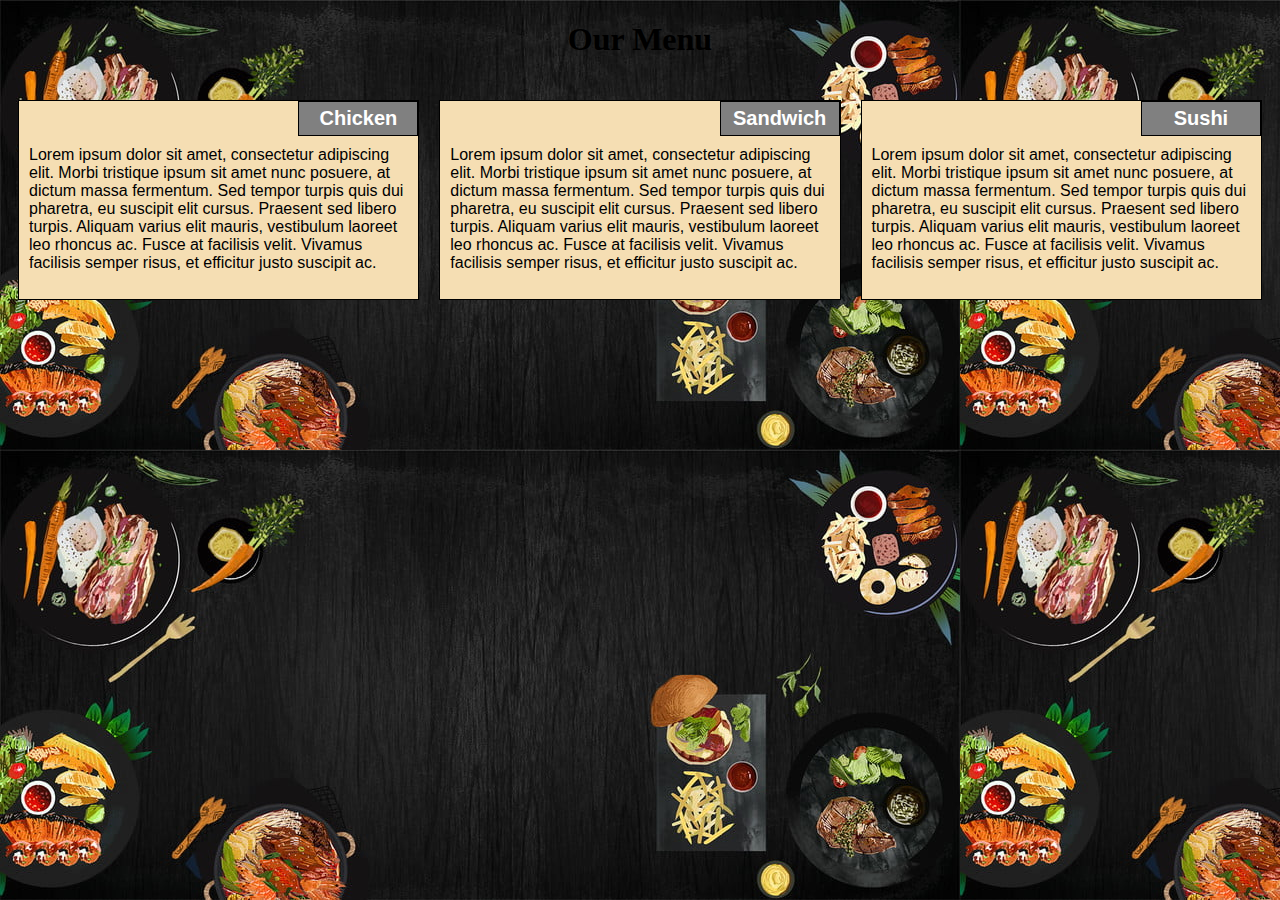
<file: module2-solution/index.html>
<!DOCTYPE html>
<html>
<head>
	<meta charset="utf-8">

	<meta name="viewport" content="width=device-width, initial-scale=1">

	<link rel="stylesheet" type="text/css" href="css/style.css">
	<title>Module 2 Solution</title>
</head>
<body>
	<h1>Our Menu</h1>
	<div class="row">
	<div class="container col-lg-4 col-md-6 col-sm-12">
		<section>
		<div id="chicken">
			Chicken
		</div>
		<p>
			Lorem ipsum dolor sit amet, consectetur adipiscing elit. Morbi tristique ipsum sit amet nunc posuere, at dictum massa fermentum. Sed tempor turpis quis dui pharetra, eu suscipit elit cursus. Praesent sed libero turpis. Aliquam varius elit mauris, vestibulum laoreet leo rhoncus ac. Fusce at facilisis velit. Vivamus facilisis semper risus, et efficitur justo suscipit ac. 
		</p>
		</section>
	</div>
	<div class="container col-lg-4 col-md-6 col-sm-12">
		<section>
		<div id="sandwich">
			Sandwich
		</div>
		<p>
			Lorem ipsum dolor sit amet, consectetur adipiscing elit. Morbi tristique ipsum sit amet nunc posuere, at dictum massa fermentum. Sed tempor turpis quis dui pharetra, eu suscipit elit cursus. Praesent sed libero turpis. Aliquam varius elit mauris, vestibulum laoreet leo rhoncus ac. Fusce at facilisis velit. Vivamus facilisis semper risus, et efficitur justo suscipit ac. 
		</p>
		</section>
	</div>
	<div class="container col-lg-4 col-md-12 col-sm-12">
		<section>
		<div id="sushi">
			Sushi
		</div>
		<p>
			Lorem ipsum dolor sit amet, consectetur adipiscing elit. Morbi tristique ipsum sit amet nunc posuere, at dictum massa fermentum. Sed tempor turpis quis dui pharetra, eu suscipit elit cursus. Praesent sed libero turpis. Aliquam varius elit mauris, vestibulum laoreet leo rhoncus ac. Fusce at facilisis velit. Vivamus facilisis semper risus, et efficitur justo suscipit ac. 
		</p>
		</section>
	</div>
	</div>
</body>
</html>
</file>
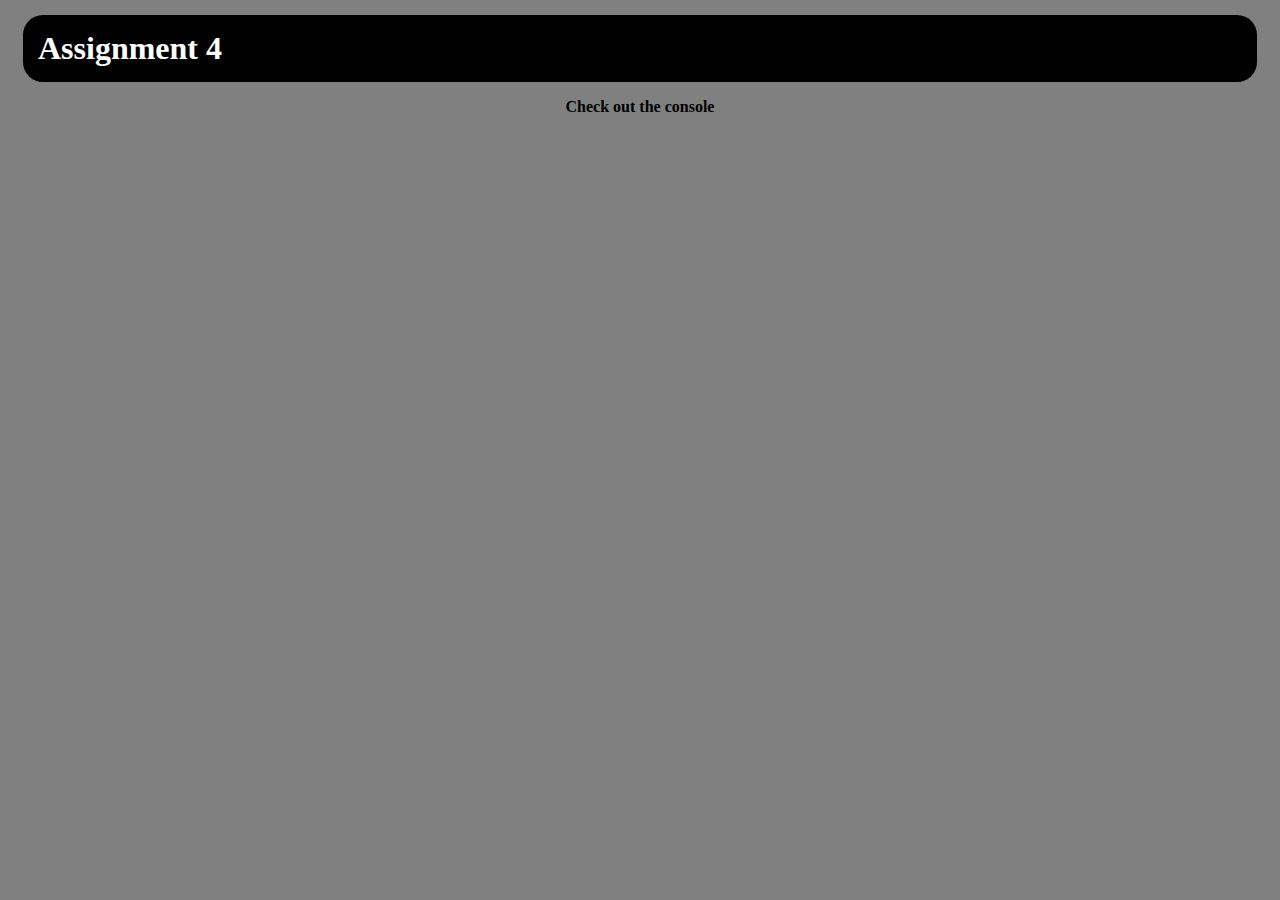
<file: module4-solution/index.html>
<!DOCTYPE html>
<html>

<head>
    <meta charset="utf-8">
    <title>Assignment Solution for Module 4</title>
    <script src="SpeakHello.js"></script>
    <script src="SpeakGoodBye.js"></script>
    <script src="script.js"></script>
    <style>
        *{
            background-color: gray;
        }
        h1{
            background-color: black;
            color: white;
            padding: 15px 15px;
            margin: 15px 15px;
            border-radius: 20px;
        }
        p{
            text-align: center;
            font-weight: bold;
        }
    </style>
</head>

<body>
    <h1>Assignment 4</h1>
    <p>Check out the console</p>
</body>

</html>
</file>
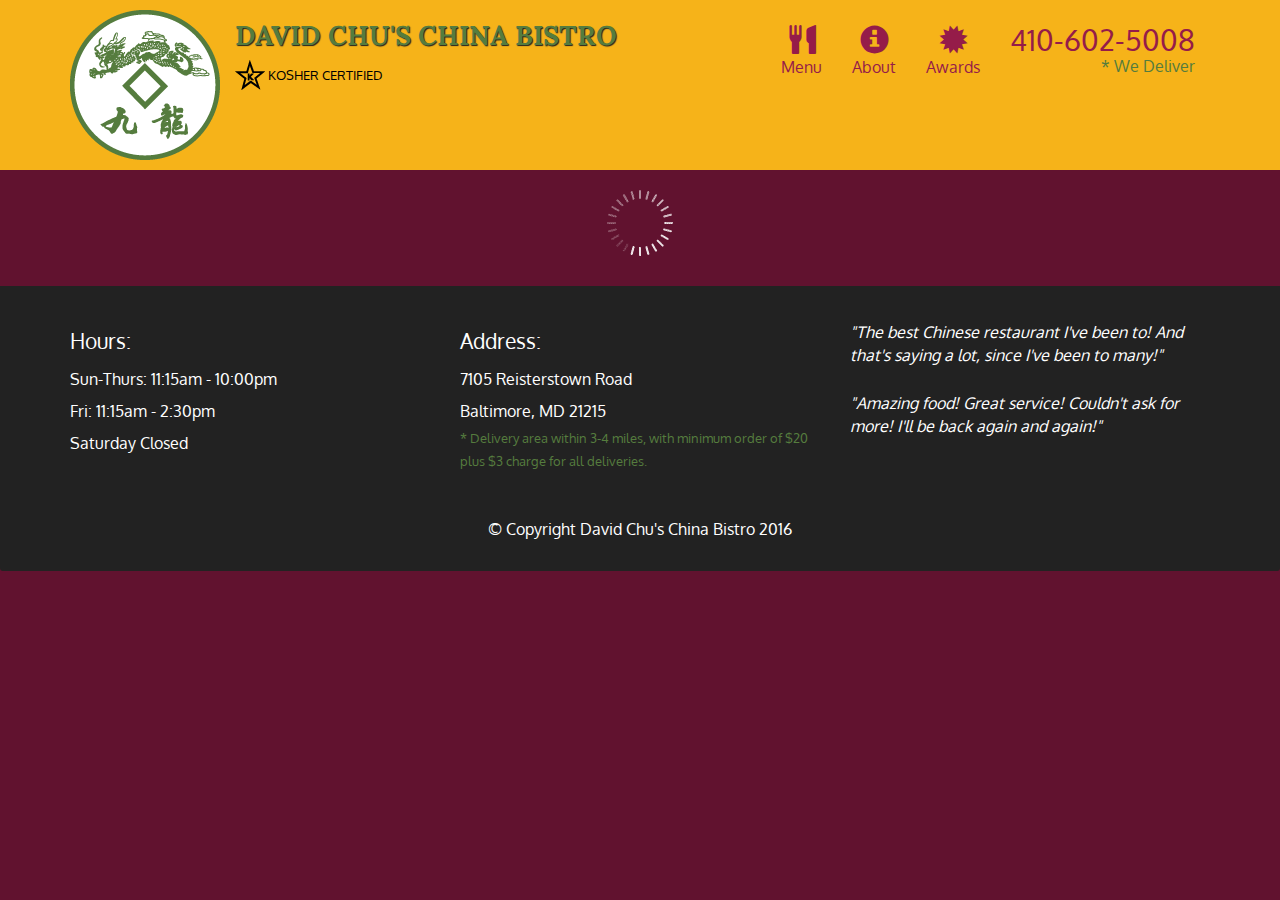
<file: module5-solution/index.html>
<!doctype html>
<html lang="en">
  <head>
    <meta charset="utf-8">
    <meta http-equiv="X-UA-Compatible" content="IE=edge">
    <meta name="viewport" content="width=device-width, initial-scale=1">
    <title>David Chu's China Bistro</title>
    <link rel="stylesheet" href="css/bootstrap.min.css">
    <link rel="stylesheet" href="css/styles.css">
    <link href='https://fonts.googleapis.com/css?family=Oxygen:400,300,700' rel='stylesheet' type='text/css'>
    <link href='https://fonts.googleapis.com/css?family=Lora' rel='stylesheet' type='text/css'>
  </head>
<body>
  <header>
    <nav id="header-nav" class="navbar navbar-default">
      <div class="container">
        <div class="navbar-header">
          <a href="index.html" class="pull-left visible-md visible-lg">
            <div id="logo-img" alt="Logo image"></div>
          </a>

          <div class="navbar-brand">
            <a href="index.html"><h1>David Chu's China Bistro</h1></a>
            <p>
              <img src="images/star-k-logo.png" alt="Kosher certification">
              <span>Kosher Certified</span>
            </p>
          </div>

          <button id="navbarToggle" type="button" class="navbar-toggle collapsed" data-toggle="collapse" data-target="#collapsable-nav" aria-expanded="false">
            <span class="sr-only">Toggle navigation</span>
            <span class="icon-bar"></span>
            <span class="icon-bar"></span>
            <span class="icon-bar"></span>
          </button>
        </div>
        
        <div id="collapsable-nav" class="collapse navbar-collapse">
           <ul id="nav-list" class="nav navbar-nav navbar-right">
            <li id="navHomeButton" class="visible-xs active">
              <a href="index.html">
                <span class="glyphicon glyphicon-home"></span> Home</a>
            </li>
            <li id="navMenuButton">
              <a href="#" onclick="$dc.loadMenuCategories();">
                <span class="glyphicon glyphicon-cutlery"></span><br class="hidden-xs"> Menu</a>
            </li>
            <li>
              <a href="#">
                <span class="glyphicon glyphicon-info-sign"></span><br class="hidden-xs"> About</a>
            </li>
            <li>
              <a href="#">
                <span class="glyphicon glyphicon-certificate"></span><br class="hidden-xs"> Awards</a>
            </li>
            <li id="phone" class="hidden-xs">
              <a href="tel:410-602-5008">
                <span>410-602-5008</span></a><div>* We Deliver</div>
            </li>
          </ul><!-- #nav-list -->
        </div><!-- .collapse .navbar-collapse -->
      </div><!-- .container -->
    </nav><!-- #header-nav -->
  </header>

  <div id="call-btn" class="visible-xs">
    <a class="btn" href="tel:410-602-5008">
    <span class="glyphicon glyphicon-earphone"></span>
    410-602-5008
    </a>
  </div>
  <div id="xs-deliver" class="text-center visible-xs">* We Deliver</div>

  <div id="main-content" class="container"></div>

  <footer class="panel-footer">
    <div class="container">
      <div class="row">
        <section id="hours" class="col-sm-4">
          <span>Hours:</span><br>
          Sun-Thurs: 11:15am - 10:00pm<br>
          Fri: 11:15am - 2:30pm<br>
          Saturday Closed
          <hr class="visible-xs">
        </section>
        <section id="address" class="col-sm-4">
          <span>Address:</span><br>
          7105 Reisterstown Road<br>
          Baltimore, MD 21215
          <p>* Delivery area within 3-4 miles, with minimum order of $20 plus $3 charge for all deliveries.</p>
          <hr class="visible-xs">
        </section>
        <section id="testimonials" class="col-sm-4">
          <p>"The best Chinese restaurant I've been to! And that's saying a lot, since I've been to many!"</p>
          <p>"Amazing food! Great service! Couldn't ask for more! I'll be back again and again!"</p>
        </section>
      </div>
      <div class="text-center">&copy; Copyright David Chu's China Bistro 2016</div>
    </div>
  </footer>

  <!-- jQuery (Bootstrap JS plugins depend on it) -->
  <script src="js/jquery-2.1.4.min.js"></script>
  <script src="js/bootstrap.min.js"></script>
  <script src="js/ajax-utils.js"></script>
  <script src="js/script.js"></script>
</body>
</html>
</file>
<file: module2-solution/css/style.css>
/* Base Styles */

* {
	box-sizing: border-box;
}

h1 {
	font-family: Brushstroke, fantasy;
	color: #000000;
	text-align: center;
}

body {
	background-image: url("background.jpg");
	background-color: #FEF5CA;

}

p {
	padding: 10px;
	margin: 0;
}

.container {
	border: none;
	margin-left: auto;
	margin-right: auto;
	margin-top: 10px;
	margin-bottom: 10px;
	padding: 10px;
}

section {
	border:	1px solid black;
	background-color:wheat;
	width: 100%;
	height: 200px;
	font-family: Helvetica;
	color: black;
	position: relative;
	overflow: auto;
}

#chicken {
	border: 1px solid black;
	text-align: center;
	width: 30%;
	margin-left: 70%;
	font-family: Georgia,sans-serif;
	font-weight: bold;
	font-size: 125%;
	margin-bottom: 0;
	margin-top: 0;
	padding: 5px;
    background-color:gray;
    color: white;
}

#sandwich {
	border: 1px solid black;
	text-align: center;
	width: 30%;
	margin-left: 70%;
	font-family: Georgia,sans-serif;
	font-weight: bold;
	font-size: 125%;
	margin-bottom: 0;
	margin-top: 0;
	padding: 5px;
    background-color:gray;
    color: white;
}

#sushi {
	border: 1px solid black;
	text-align: center;
	width: 30%;
	margin-left: 70%;
	font-family: Georgia,sans-serif;
	font-weight: bold;
	font-size: 125%;
	margin-bottom: 0;
	margin-top: 0;
	background-color: gray;
	color: white;
	padding: 5px;
}

.row {
	width: 100%;
}

/* Desktop view */

@media (min-width: 992px) {
  .col-lg-1, .col-lg-2, .col-lg-3, .col-lg-4, .col-lg-5, .col-lg-6, .col-lg-7, .col-lg-8, .col-lg-9, .col-lg-10, .col-lg-11, .col-lg-12 {
    float: left;
  }

  .col-lg-1 {
    width: 8.33%;
  }
  .col-lg-2 {
    width: 16.66%;
  }
  .col-lg-3 {
    width: 25%;
  }
  .col-lg-4 {
    width: 33.33%;
  }
  .col-lg-5 {
    width: 41.66%;
  }
  .col-lg-6 {
    width: 50%;
  }
  .col-lg-7 {
    width: 58.33%;
  }
  .col-lg-8 {
    width: 66.66%;
  }
  .col-lg-9 {
    width: 74.99%;
  }
  .col-lg-10 {
    width: 83.33%;
  }
  .col-lg-11 {
    width: 91.66%;
  }
  .col-lg-12 {
    width: 100%;
  }

}

/* Tablet view */

@media (min-width: 768px) and (max-width: 991px) {
  .col-md-1, .col-md-2, .col-md-3, .col-md-4, .col-md-5, .col-md-6, .col-md-7, .col-md-8, .col-md-9, .col-md-10, .col-md-11, .col-md-12 {
    float: left;
  }

  .col-md-1 {
    width: 8.33%;
  }
  .col-md-2 {
    width: 16.66%;
  }
  .col-md-3 {
    width: 25%;
  }
  .col-md-4 {
    width: 33.33%;
  }
  .col-md-5 {
    width: 41.66%;
  }
  .col-md-6 {
    width: 50%;
  }
  .col-md-7 {
    width: 58.33%;
  }
  .col-md-8 {
    width: 66.66%;
  }
  .col-md-9 {
    width: 74.99%;
  }
  .col-md-10 {
    width: 83.33%;
  }
  .col-md-11 {
    width: 91.66%;
  }
  .col-md-12 {
    width: 100%;
  }
}

/* Mobile view */

@media (max-width: 768px) {
  .col-sm-1, .col-sm-2, .col-sm-3, .col-sm-4, .col-sm-5, .col-sm-6, .col-sm-7, .col-sm-8, .col-sm-9, .col-sm-10, .col-sm-11, .col-sm-12 {
 	float: left;
  }

  .col-sm-1 {
    width: 8.33%;
  }
  .col-sm-2 {
    width: 16.66%;
  }
  .col-sm-3 {
    width: 25%;
  }
  .col-sm-4 {
    width: 33.33%;
  }
  .col-sm-5 {
    width: 41.66%;
  }
  .col-sm-6 {
    width: 50%;
  }
  .col-sm-7 {
    width: 58.33%;
  }
  .col-sm-8 {
    width: 66.66%;
  }
  .col-sm-9 {
    width: 74.99%;
  }
  .col-sm-10 {
    width: 83.33%;
  }
  .col-sm-11 {
    width: 91.66%;
  }
  .col-sm-12 {
    width: 100%;
  }
}
</file>
<file: module5-solution/css/styles.css>
body {
  font-size: 16px;
  color: #fff;
  background-color: #61122f;
  font-family: 'Oxygen', sans-serif;
}

/** HEADER **/
#header-nav {
  background-color: #f6b319;
  border-radius: 0;
  border: 0;
}

#logo-img {
  background: url('../images/restaurant-logo_large.png') no-repeat;
  width: 150px;
  height: 150px;
  margin: 10px 15px 10px 0;
}

.navbar-brand {
  padding-top: 25px;
}
.navbar-brand h1 { /* Restaurant name */
  font-family: 'Lora', serif;
  color: #557c3e;
  font-size: 1.5em;
  text-transform: uppercase;
  font-weight: bold;
  text-shadow: 1px 1px 1px #222;
  margin-top: 0;
  margin-bottom: 0;
  line-height: .75;
}
.navbar-brand a:hover, .navbar-brand a:focus {
  text-decoration: none;
}
.navbar-brand p { /* Kosher cert */
  color: #000;
  text-transform: uppercase;
  font-size: .7em;
  margin-top: 15px;
}
.navbar-brand p span { /* Star-K */
  vertical-align: middle;
}

#nav-list {
  margin-top: 10px;
}
#nav-list a {
  color: #951C49;
  text-align: center;
}
#nav-list a:hover {
  background: #E7E7E7;
}
#nav-list a span {
  font-size: 1.8em;
}

#phone {
  margin-top: 5px;
}
#phone a { /* Phone number */
  text-align: right;
  padding-bottom: 0;
}
#phone div { /* We Deliver */
  color: #557c3e;
  text-align: right;
  padding-right: 15px;
}

.navbar-header button.navbar-toggle, .navbar-header .icon-bar {
  border: 1px solid #61122f;
}
.navbar-header button.navbar-toggle {
  clear: both;
  margin-top: -30px;
}
/* END HEADER */

/* FOOTER */
.panel-footer {
  margin-top: 30px;
  padding-top: 35px;
  padding-bottom: 30px;
  background-color: #222;
  border-top: 0;
}
.panel-footer div.row {
  margin-bottom: 35px;
}
#hours, #address {
  line-height: 2;
}
#hours > span, #address > span {
  font-size: 1.3em;
}
#address p {
  color: #557c3e;
  font-size: .8em;
  line-height: 1.8;
}
#testimonials {
  font-style: italic;
}
#testimonials p:nth-child(2) {
  margin-top: 25px;
}
/* END FOOTER */



/* HOME PAGE */
.container .jumbotron {
  box-shadow: 0 0 50px #3F0C1F;
  border: 2px solid #3F0C1F;
}

#menu-tile, #specials-tile, #map-tile {
  height: 250px;
  width: 100%;
  margin-bottom: 15px;
  position: relative;
  border: 2px solid #3F0C1F;
  overflow: hidden;
}
#menu-tile:hover, #specials-tile:hover, #map-tile:hover {
  box-shadow: 0 1px 5px 1px #cccccc;
}
#menu-tile {
  background: url('../images/menu-tile.jpg') no-repeat;
  background-position: center;
}
#specials-tile {
  background: url('../images/specials-tile.jpg') no-repeat;
  background-position: center;
}
#menu-tile span, #specials-tile span, #map-tile span {
  position: absolute;
  bottom: 0;
  right: 0;
  width: 100%;
  text-align: center;
  font-size: 1.6em;
  text-transform: uppercase;
  background-color: #000;
  color: #fff;
  opacity: .8;
}
/* END HOME PAGE */

/* MENU CATEGORIES PAGE */
.category-tile { 
  position: relative;
  border: 2px solid #3F0C1F;
  overflow: hidden;
  width: 200px;
  height: 200px;
  margin: 0 auto 15px;
}
.category-tile span {
  position: absolute;
  bottom: 0;
  right: 0;
  width: 100%;
  text-align: center;
  font-size: 1.2em;
  text-transform: uppercase;
  background-color: #000;
  color: #fff;
  opacity: .8;
}
.category-tile:hover {
  box-shadow: 0 1px 5px 1px #cccccc;
}

#menu-categories-title + div {
  margin-bottom: 50px;
}
/* END MENU CATEGORIES PAGE */

/* SINGLE CATEGORY PAGE */
.menu-item-tile {
  margin-bottom: 25px;
}
.menu-item-tile hr {
  width: 80%;
}
.menu-item-tile .menu-item-price {
  font-size: 1.1em;
  text-align: right;
  margin-top: -15px;
  margin-right: -15px;
}
.menu-item-tile .menu-item-price span {
  font-size: .6em;
}
.menu-item-photo {
  position: relative;
  border: 2px solid #3F0C1F; 
  overflow: hidden;
  padding: 0;
  margin-right: -15px;
  margin-left: auto;
  margin-bottom: 20px;
  max-width: 250px;
}
.menu-item-photo div {
  position: absolute;
  bottom: 0;
  right: 0;
  width: 80px;
  background-color: #557c3e;
  text-align: center;
}
.menu-item-description {
  padding-right: 30px;
}
h3.menu-item-title {
  margin: 0 0 10px;
}
.menu-item-details {
  font-size: .9em;
  font-style: italic;
}
/* END SINGLE CATEGORY PAGE */


/********** Large devices only **********/
@media (min-width: 1200px) {
  .container .jumbotron {
    background: url('../images/jumbotron_1200.jpg') no-repeat;
    height: 675px;
  }
}

/********** Medium devices only **********/
@media (min-width: 992px) and (max-width: 1199px) {
  /* Header */
  #logo-img {
    background: url('../images/restaurant-logo_medium.png') no-repeat;
    width: 100px;
    height: 100px;
    margin: 5px 5px 5px 0;
  }
  /* End Header */

  /* Home Page */
  .container .jumbotron {
    background: url('../images/jumbotron_992.jpg') no-repeat;
    height: 558px;
  }
  /* End Home Page */
}

/********** Small devices only **********/
@media (min-width: 768px) and (max-width: 991px) {
  /* Home Page */
  .container .jumbotron {
    background: url('../images/jumbotron_768.jpg') no-repeat;
    height: 432px;
  }
  /* End Home Page */
}

/********** Extra small devices only **********/
@media (max-width: 767px) {
  /* Header */
  .navbar-brand {
    padding-top: 10px;
    height: 80px;
  }
  .navbar-brand h1 { /* Restaurant name */
    padding-top: 10px;
    font-size: 5vw; /* 1vw = 1% of viewport width */
  }
  .navbar-brand p { /* Kosher cert */
    font-size: .6em;
    margin-top: 12px;
  }
  .navbar-brand p img { /* Star-K */
    height: 20px;
  }

  #collapsable-nav a { /* Collapsed nav menu text */
    font-size: 1.2em;
  }
  #collapsable-nav a span { /* Collapsed nav menu glyph */
    font-size: 1em;
    margin-right: 5px;
  }

  #call-btn > a {
    font-size: 1.5em;
    display: block;
    margin: 0 20px;
    padding: 10px;
    border: 2px solid #fff;
    background-color: #f6b319;
    color: #951c49;
  }
  #xs-deliver {
    margin-top: 5px;
    font-size: .7em;
    letter-spacing: .1em;
    text-transform: uppercase;
  }
  /* End Header */

  /* Footer */
  .panel-footer section {
    margin-bottom: 30px;
    text-align: center;
  }
  .panel-footer section:nth-child(3) {
    margin-bottom: 0; /* margin already exists on the whole row */
  }
  .panel-footer section hr {
    width: 50%;
  }
  /* End Footer */

  /* Home Page */
  .container .jumbotron {
    margin-top: 30px;
    padding: 0;
  }
  #menu-tile, #specials-tile {
    width: 360px;
    margin: 0 auto 15px;
  }

  .menu-item-photo {
    margin-right: auto;
  }
  .menu-item-tile .menu-item-price {
    text-align: center;
  }
  .menu-item-description {
    text-align: center;;
  }
}


/********** Super extra small devices Only :-) (e.g., iPhone 4) **********/
@media (max-width: 479px) {
  /* Header */
  .navbar-brand h1 { /* Restaurant name */
    padding-top: 5px;
    font-size: 6vw;
  }
  /* End Header */
  
  /* Home page */
  #menu-tile, #specials-tile {
    width: 280px;
    margin: 0 auto 15px;
  }

  .col-xxs-12 {
    position: relative;
    min-height: 1px;
    padding-right: 15px;
    padding-left: 15px;
    float: left;
    width: 100%;
  }
}
</file>
